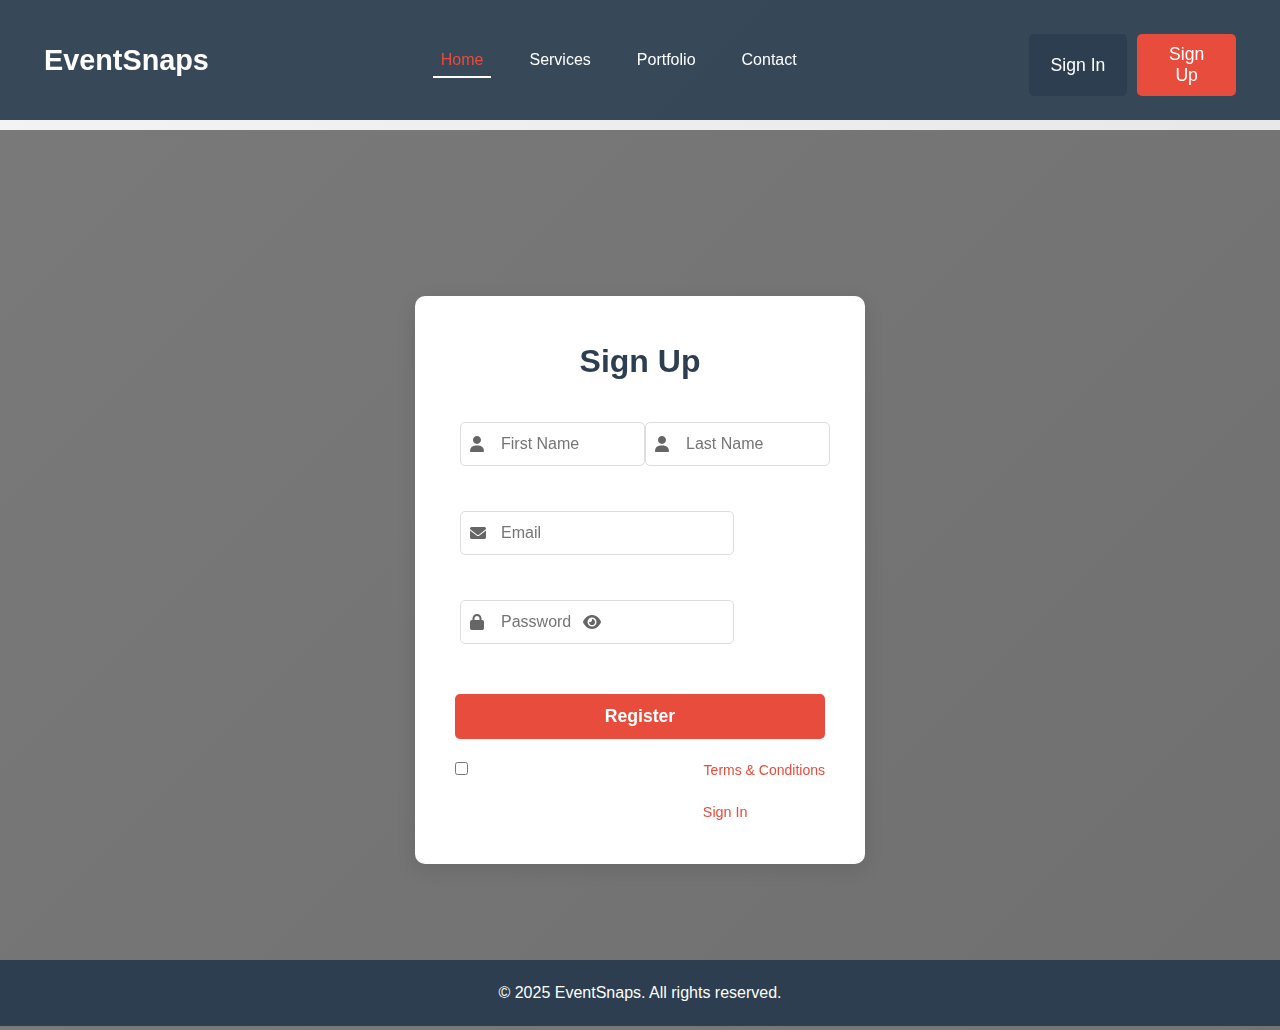
<file: index.html>
<!DOCTYPE html>
<html lang="en">
<head>
    <meta charset="UTF-8">
    <meta name="viewport" content="width=device-width, initial-scale=1.0">
    <title>EventSnaps - Sign Up</title>
    <link rel="stylesheet" href="style.css">
    <link rel="stylesheet" href="https://cdnjs.cloudflare.com/ajax/libs/font-awesome/6.0.0/css/all.min.css">
</head>
<body>
    <!-- Navigation -->
    <nav class="nav">
        <div class="nav-logo">EventSnaps</div>
        <div class="nav-menu">
            <ul>
                <li><a href="./home.html" class="link active">Home</a></li>
                <li><a href="#services" class="link">Services</a></li>
                <li><a href="#portfolio" class="link">Portfolio</a></li>
                <li><a href="#contact" class="link">Contact</a></li>
            </ul>
        </div>
        <div class="nav-button">
            <button class="btn sign-in"><a href="./sign-in.html">Sign In</a></button>
            <button class="btn sign-up"><a href="./signup.html">Sign Up</a></button>
        </div>
        <div class="menu-toggle">
            <i class="fas fa-bars"></i>
        </div>
    </nav>

    <!-- Signup Form -->
    <div class="wrapper">
        <div class="form-box animate-form">
            <h2>Sign Up</h2>
            <form id="signup-form">
                <div class="input-box">
                    <div class="input-group">
                        <i class="fas fa-user"></i>
                        <input type="text" placeholder="First Name" required>
                    </div>
                    <div class="input-group">
                        <i class="fas fa-user"></i>
                        <input type="text" placeholder="Last Name" required>
                    </div>
                </div>
                <div class="input-box">
                    <div class="input-group">
                        <i class="fas fa-envelope"></i>
                        <input type="email" placeholder="Email" required>
                    </div>
                </div>
                <div class="input-box">
                    <div class="input-group">
                        <i class="fas fa-lock"></i>
                        <input type="password" placeholder="Password" id="password" required>
                        <i class="fas fa-eye toggle-password" onclick="togglePassword()"></i>
                    </div>
                </div>
                <button type="submit" class="btn">Register</button>
                <div class="terms">
                    <label><input type="checkbox" name="remember"> Remember Me</label>
                    <a href="#">Terms & Conditions</a>
                </div>
                <p class="login-link">Already have an account? <a href="./sign-in.html">Sign In</a></p>
            </form>
        </div>
    </div>

    <!-- Footer -->
    <footer>
        <p>© 2025 EventSnaps. All rights reserved.</p>
    </footer>

    <script>
        // Password toggle visibility
        function togglePassword() {
            const password = document.getElementById('password');
            const toggleIcon = document.querySelector('.toggle-password');
            if (password.type === 'password') {
                password.type = 'text';
                toggleIcon.classList.replace('fa-eye', 'fa-eye-slash');
            } else {
                password.type = 'password';
                toggleIcon.classList.replace('fa-eye-slash', 'fa-eye');
            }
        }

        // Form submission (placeholder)
        document.getElementById('signup-form').addEventListener('submit', (e) => {
            e.preventDefault();
            alert('Registration successful! Please check your email for confirmation.');
        });

        // Mobile menu toggle
        const menuToggle = document.querySelector('.menu-toggle');
        const navMenu = document.querySelector('.nav-menu');
        menuToggle.addEventListener('click', () => {
            navMenu.classList.toggle('active');
        });
    </script>
</body>
</html>
</file>
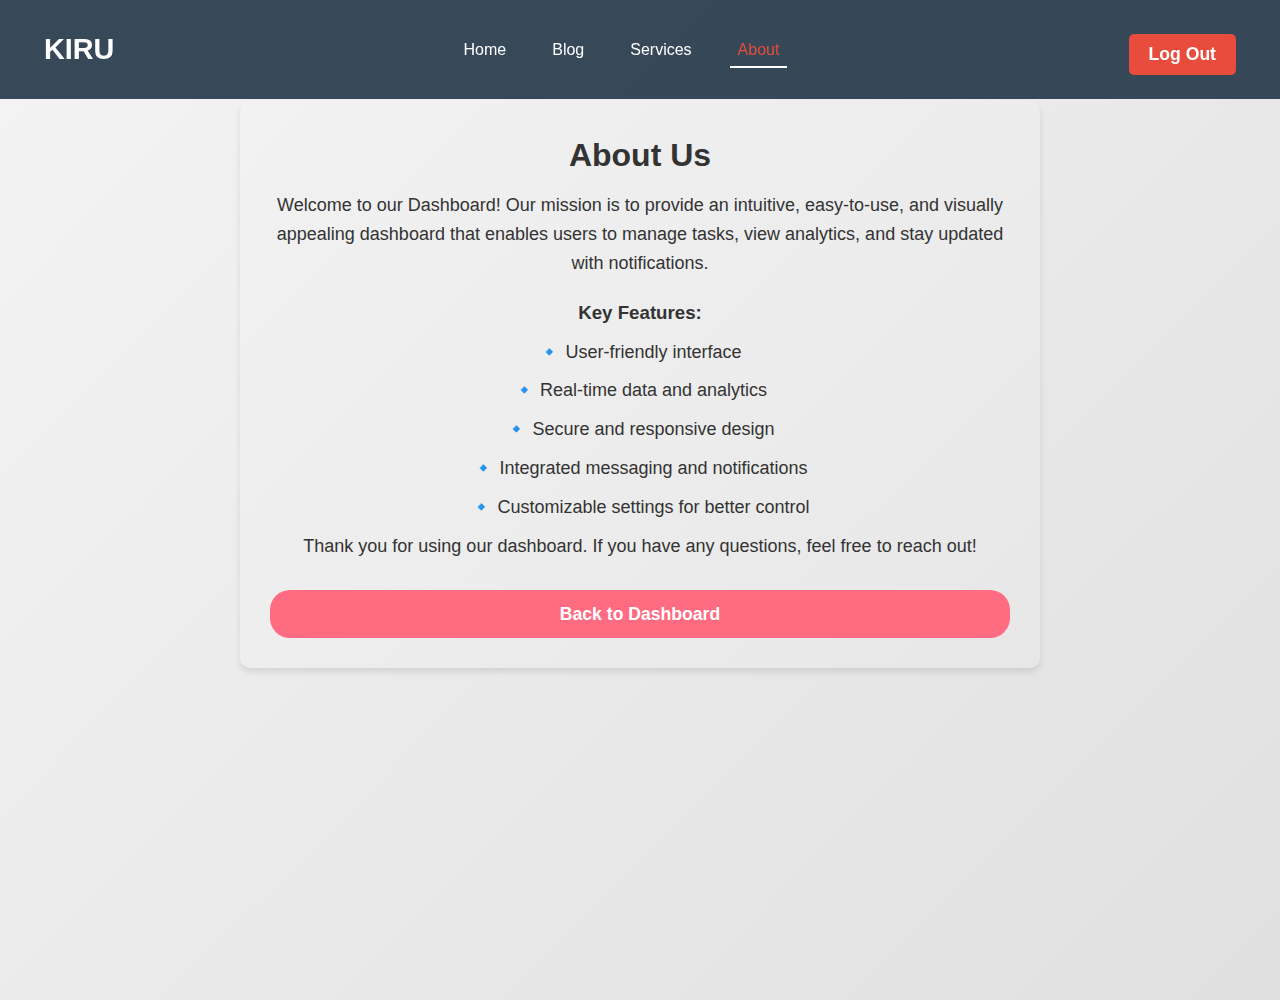
<file: about.html>
<!DOCTYPE html>
<html lang="en">
<head>
    <meta charset="UTF-8">
    <meta name="viewport" content="width=device-width, initial-scale=1.0">
    <title>About Us</title>
    <link rel="stylesheet" href="style.css">
</head>
<body>
    <!-- Navigation Bar -->
    <nav class="nav">
        <div class="nav-logo">KIRU</div>
        <div class="nav-menu">
            <ul>
                <li><a href="index.html" class="link">Home</a></li>
                <li><a href="blog.html" class="link">Blog</a></li>
                <li><a href="services.html" class="link">Services</a></li>
                <li><a href="about.html" class="link active">About</a></li>
            </ul>
        </div>
        <div class="nav-button">
            <button class="btn">Log Out</button>
        </div>
    </nav>

    <!-- About Content -->
    <div class="about-container">
        <h1>About Us</h1>
        <p>Welcome to our Dashboard! Our mission is to provide an intuitive, easy-to-use, and visually appealing dashboard that enables users to manage tasks, view analytics, and stay updated with notifications.</p>
        <h3>Key Features:</h3>
        <ul>
            <li>🔹 User-friendly interface</li>
            <li>🔹 Real-time data and analytics</li>
            <li>🔹 Secure and responsive design</li>
            <li>🔹 Integrated messaging and notifications</li>
            <li>🔹 Customizable settings for better control</li>
        </ul>
        <p>Thank you for using our dashboard. If you have any questions, feel free to reach out!</p>
        <a href="dashboard.html" class="btn">Back to Dashboard</a>
    </div>
</body>
</html>
</file>
<file: style.css>
/* Import Poppins Font */
@import url('https://fonts.googleapis.com/css2?family=Poppins:wght@400;500;600;700&display=swap');

* {
    margin: 0;
    padding: 0;
    box-sizing: border-box;
    font-family: 'Poppins', sans-serif;
}

/* Body Styling */
body {
    background: url('https://source.unsplash.com/random/1920x1080?landscape') no-repeat center center/cover;
    overflow: hidden;
}

/* Navigation Bar */
.nav {
    display: flex;
    justify-content: space-between;
    align-items: center;
    padding: 15px 50px;
    background: rgba(0, 0, 0, 0.5);
    position: fixed;
    width: 100%;
    top: 0;
    z-index: 100;
}

.nav-logo {
    font-size: 24px;
    color: white;
    font-weight: 700;
}

.nav-menu ul {
    display: flex;
    list-style: none;
}

.nav-menu ul li {
    margin: 0 15px;
}

.nav-menu ul li .link {
    text-decoration: none;
    color: white;
    font-weight: 500;
    padding: 8px;
}

.link:hover, .active {
    border-bottom: 2px solid white;
}

.nav-button .btn {
    padding: 10px 20px;
    border: none;
    background: white;
    color: black;
    font-weight: 600;
    border-radius: 20px;
    cursor: pointer;
}

/* Form Box Styling */
.wrapper {
    display: flex;
    justify-content: center;
    align-items: center;
    height: 100vh;
    background: rgba(0, 0, 0, 0.5);
    position: relative;
    top: 70px;
}

.form-box {
    background: rgba(255, 255, 255, 0.1);
    padding: 40px;
    border-radius: 10px;
    text-align: center;
    backdrop-filter: blur(10px);
    color: white;
    width: 400px;
}

.form-box h2 {
    font-size: 24px;
    font-weight: 600;
    margin-bottom: 20px;
}

/* Input Fields Styling */
.input-box {
    display: flex;
    justify-content: space-between;
    margin-bottom: 15px;
}

.input-box input {
    width: 100%;
    padding: 12px;
    border: none;
    border-radius: 8px;
    margin: 5px;
    font-size: 16px;
}

.btn {
    width: 100%;
    padding: 12px;
    background: white;
    color: black;
    font-size: 18px;
    font-weight: 600;
    border-radius: 25px;
    border: none;
    cursor: pointer;
    margin-top: 10px;
}

/* Terms & Conditions Section */
.terms {
    display: flex;
    justify-content: space-between;
    align-items: center;
    color: white;
    margin-top: 10px;
}

.terms label {
    font-size: 14px;
}

.terms a {
    font-size: 14px;
    color: white;
    text-decoration: none;
}

.terms a:hover {
    text-decoration: underline;
}
/* Importing Fonts */
@import url('https://fonts.googleapis.com/css2?family=Poppins:wght@400;500;600;700&display=swap');

/* Global Styles */
* {
    margin: 0;
    padding: 0;
    box-sizing: border-box;
    font-family: 'Poppins', sans-serif;
}

body {
    background: linear-gradient(135deg, #74b9ff, #a29bfe);
    color: #fff;
}

/* Navigation Bar */
.nav {
    display: flex;
    justify-content: space-between;
    align-items: center;
    padding: 15px 50px;
    background: rgba(0, 0, 0, 0.7);
    position: fixed;
    width: 100%;
    top: 0;
    z-index: 100;
}

.nav-logo {
    font-size: 24px;
    font-weight: 700;
    color: #fff;
}

.nav-menu ul {
    display: flex;
    list-style: none;
}

.nav-menu ul li {
    margin: 0 15px;
}

.nav-menu ul li .link {
    color: #fff;
    font-weight: 500;
    text-decoration: none;
    padding: 8px;
}

.link:hover, .active {
    border-bottom: 2px solid #fff;
}

.nav-button .btn {
    padding: 10px 20px;
    background: #ff6b81;
    color: white;
    font-weight: 600;
    border: none;
    border-radius: 20px;
    cursor: pointer;
}

/* Dashboard Layout */
.dashboard-wrapper {
    display: flex;
    margin-top: 80px;
    height: 100vh;
    overflow: hidden;
}

/* Sidebar */
.sidebar {
    width: 250px;
    background: rgba(0, 0, 0, 0.8);
    color: #fff;
    padding: 20px;
    border-radius: 10px;
    margin: 20px;
    box-shadow: 0 4px 6px rgba(0, 0, 0, 0.2);
}

.profile {
    text-align: center;
    margin-bottom: 20px;
}

.profile img {
    width: 100px;
    height: 100px;
    border-radius: 50%;
    margin-bottom: 10px;
}

.profile h3 {
    font-size: 18px;
    margin-bottom: 5px;
}

.profile p {
    font-size: 14px;
    color: #aaa;
}

.sidebar ul {
    list-style: none;
}

.sidebar ul li {
    margin: 15px 0;
}

.sidebar ul li a {
    text-decoration: none;
    color: #fff;
    font-size: 16px;
    display: flex;
    align-items: center;
}

.sidebar ul li a i {
    margin-right: 10px;
}

.sidebar ul li a:hover {
    color: #ff6b81;
}

/* Main Content Area */
.main-content {
    flex: 1;
    padding: 40px;
    background: rgba(255, 255, 255, 0.1);
    border-radius: 10px;
    margin: 20px;
    box-shadow: 0 4px 6px rgba(0, 0, 0, 0.2);
}

.main-content h2 {
    font-size: 28px;
    font-weight: 600;
    margin-bottom: 30px;
}

.stats {
    display: flex;
    justify-content: space-between;
    margin-bottom: 30px;
}

.stat-box {
    background: rgba(255, 255, 255, 0.2);
    width: 30%;
    padding: 20px;
    border-radius: 10px;
    text-align: center;
    box-shadow: 0 4px 6px rgba(0, 0, 0, 0.1);
}

.stat-box i {
    font-size: 30px;
    margin-bottom: 10px;
}

.stat-box h3 {
    font-size: 24px;
    margin-bottom: 5px;
}

.stat-box p {
    font-size: 16px;
}

/* Recent Activity Section */
.recent-activity {
    background: rgba(255, 255, 255, 0.2);
    padding: 20px;
    border-radius: 10px;
    margin-top: 20px;
    box-shadow: 0 4px 6px rgba(0, 0, 0, 0.1);
}

.recent-activity h3 {
    font-size: 20px;
    margin-bottom: 15px;
}

.recent-activity ul {
    list-style: none;
}

.recent-activity ul li {
    margin: 10px 0;
    font-size: 16px;
}

.recent-activity ul li i {
    margin-right: 10px;
}

.recent-activity ul li:hover {
    color: #ff6b81;
}

/* Hover effects and transitions */
.sidebar ul li a:hover, .stat-box:hover, .recent-activity ul li:hover {
    transform: scale(1.05);
    transition: 0.3s ease-in-out;
}
/* About Section */
.about-section {
    background: rgba(255, 255, 255, 0.2);
    padding: 20px;
    border-radius: 10px;
    margin-top: 20px;
    box-shadow: 0 4px 6px rgba(0, 0, 0, 0.1);
}

.about-section h3 {
    font-size: 20px;
    margin-bottom: 15px;
}

.about-section p {
    font-size: 16px;
    line-height: 1.5;
    color: #eee;
}

.about-section .btn {
    display: inline-block;
    background: #ff6b81;
    color: white;
    padding: 10px 20px;
    border-radius: 20px;
    text-decoration: none;
    margin-top: 10px;
}

.about-section .btn:hover {
    background: #ff4757;
}

/* About Page */
.about-container {
    max-width: 800px;
    margin: 100px auto;
    text-align: center;
    background: rgba(255, 255, 255, 0.1);
    padding: 30px;
    border-radius: 10px;
    box-shadow: 0 4px 6px rgba(0, 0, 0, 0.1);
}

.about-container h1 {
    font-size: 32px;
    margin-bottom: 10px;
}

.about-container p {
    font-size: 18px;
    margin-bottom: 20px;
}

.about-container ul {
    list-style: none;
    padding: 0;
}

.about-container ul li {
    font-size: 18px;
    margin: 10px 0;
}

.about-container .btn {
    display: inline-block;
    padding: 10px 20px;
    background: #ff6b81;
    color: white;
    border-radius: 20px;
    text-decoration: none;
}

.about-container .btn:hover {
    background: #ff4757;
}
* {
    margin: 0;
    padding: 0;
    box-sizing: border-box;
    font-family: Arial, sans-serif;
}

body {
    background-color: #f9f9f9;
    color: #333;
    line-height: 1.6;
    overflow-x: hidden;
}

/* Navigation */
.navbar {
    background: rgba(44, 62, 80, 0.95);
    padding: 1.5rem;
    position: fixed;
    width: 100%;
    top: 0;
    z-index: 1000;
    transition: all 0.3s ease;
}

.navbar .container {
    max-width: 1300px;
    margin: 0 auto;
    display: flex;
    justify-content: space-between;
    align-items: center;
}

.navbar a {
    color: white;
    text-decoration: none;
    margin: 0 20px;
    font-weight: 500;
    transition: color 0.3s;
}

.navbar a:hover {
    color: #e74c3c;
}

.logo {
    font-size: 1.8rem;
    font-weight: 700;
}

.menu-toggle {
    display: none;
    color: white;
    font-size: 1.5rem;
    cursor: pointer;
}

/* Hero Section */
.hero {
    height: 100vh;
    background: linear-gradient(rgba(0,0,0,0.6), rgba(0,0,0,0.6)), 
                url('https://source.unsplash.com/random/1920x1080/?photography') center/cover;
    display: flex;
    align-items: center;
    text-align: center;
    color: white;
}

.hero-content {
    max-width: 900px;
    margin: 0 auto;
    padding: 20px;
}

.hero h1 {
    font-size: 4rem;
    margin-bottom: 1.5rem;
}

.cta-button {
    display: inline-block;
    padding: 15px 40px;
    background-color: #e74c3c;
    color: white;
    text-decoration: none;
    border-radius: 50px;
    margin-top: 25px;
    font-weight: 600;
    transition: all 0.3s ease;
}

.cta-button:hover {
    background-color: #c0392b;
    transform: scale(1.05);
}

/* Services Section */
.services {
    padding: 80px 20px;
    max-width: 1300px;
    margin: 0 auto;
}

.services h2, .portfolio h2 {
    text-align: center;
    margin-bottom: 50px;
    font-size: 2.8rem;
    color: #2c3e50;
}

.service-grid, .portfolio-grid {
    display: grid;
    grid-template-columns: repeat(auto-fit, minmax(300px, 1fr));
    gap: 40px;
}

.service-card {
    background: white;
    padding: 30px;
    border-radius: 10px;
    box-shadow: 0 5px 15px rgba(0,0,0,0.1);
    text-align: center;
    transition: transform 0.3s ease;
}

.service-card:hover {
    transform: translateY(-10px);
}

.service-card i {
    font-size: 2.5rem;
    color: #e74c3c;
    margin-bottom: 20px;
}

/* Portfolio Section */
.portfolio {
    padding: 80px 20px;
    background: #f4f4f4;
    max-width: 1300px;
    margin: 0 auto;
}

.portfolio-item img {
    width: 100%;
    border-radius: 10px;
    transition: transform 0.3s ease;
}

.portfolio-item:hover img {
    transform: scale(1.03);
}

/* Modal */
.modal {
    display: none;
    position: fixed;
    top: 0;
    left: 0;
    width: 100%;
    height: 100%;
    background: rgba(0,0,0,0.7);
    z-index: 2000;
}

.modal-content {
    background: white;
    max-width: 500px;
    margin: 50px auto;
    padding: 30px;
    border-radius: 10px;
    position: relative;
    animation: slideIn 0.3s ease;
}

.close-modal {
    position: absolute;
    top: 15px;
    right: 20px;
    font-size: 1.5rem;
    cursor: pointer;
}

#booking-form input, #booking-form select, #booking-form textarea {
    width: 100%;
    padding: 12px;
    margin: 10px 0;
    border: 1px solid #ddd;
    border-radius: 5px;
}

/* Animations */
@keyframes slideIn {
    from { transform: translateY(-50px); opacity: 0; }
    to { transform: translateY(0); opacity: 1; }
}

.animate-text { animation: fadeIn 1s ease; }
.delay-1 { animation-delay: 0.3s; }
.delay-2 { animation-delay: 0.6s; }
.animate-card { animation: slideUp 0.8s ease; }

@keyframes fadeIn {
    from { opacity: 0; }
    to { opacity: 1; }
}

@keyframes slideUp {
    from { transform: translateY(30px); opacity: 0; }
    to { transform: translateY(0); opacity: 1; }
}

/* Footer */
footer {
    background: #2c3e50;
    color: white;
    padding: 40px 20px;
    text-align: center;
}

.footer-content {
    max-width: 1300px;
    margin: 0 auto;
}

.social-links a {
    color: white;
    margin: 0 15px;
    font-size: 1.5rem;
    transition: color 0.3s;
}

.social-links a:hover {
    color: #e74c3c;
}

/* Responsive */
@media (max-width: 768px) {
    .hero h1 { font-size: 2.5rem; }
    .navbar .container { flex-wrap: wrap; }
    .nav-links { display: none; width: 100%; text-align: center; padding: 20px 0; }
    .nav-links.active { display: block; }
    .menu-toggle { display: block; }
    .modal-content { margin: 20px; }
}
* {
    margin: 0;
    padding: 0;
    box-sizing: border-box;
    font-family: Arial, sans-serif;
}

body {
    background: linear-gradient(135deg, #f4f4f4, #e0e0e0);
    min-height: 100vh;
    color: #333;
}

/* Navigation */
.nav {
    background: rgba(44, 62, 80, 0.95);
    padding: 1.5rem;
    position: fixed;
    width: 100%;
    top: 0;
    z-index: 1000;
    display: flex;
    justify-content: space-between;
    align-items: center;
}

.nav-logo {
    color: white;
    font-size: 1.8rem;
    font-weight: 700;
    margin-left: 20px;
}

.nav-menu ul {
    display: flex;
    list-style: none;
}

.nav-menu .link {
    color: white;
    text-decoration: none;
    padding: 10px 20px;
    transition: color 0.3s;
}

.nav-menu .link:hover, .nav-menu .link.active {
    color: #e74c3c;
}

.nav-button {
    display: flex;
    gap: 10px;
    margin-right: 20px;
}

.nav-button .btn {
    background: #e74c3c;
    border: none;
    padding: 10px 20px;
    border-radius: 5px;
    cursor: pointer;
    transition: background 0.3s;
}

.nav-button .sign-in {
    background: #2c3e50;
}

.nav-button .sign-up {
    background: #e74c3c;
}

.nav-button .btn:hover {
    background: #c0392b;
}

.nav-button .sign-in:hover {
    background: #34495e;
}

.nav-button .btn a {
    color: white;
    text-decoration: none;
    font-weight: 500;
}

.menu-toggle {
    display: none;
    color: white;
    font-size: 1.5rem;
    margin-right: 20px;
    cursor: pointer;
}

/* Form Wrapper */
.wrapper {
    display: flex;
    justify-content: center;
    align-items: center;
    min-height: calc(100vh - 60px);
    margin-top: 60px;
}

.form-box {
    background: white;
    padding: 40px;
    border-radius: 10px;
    box-shadow: 0 5px 20px rgba(0,0,0,0.1);
    width: 100%;
    max-width: 450px;
}

.form-box h2 {
    text-align: center;
    margin-bottom: 30px;
    color: #2c3e50;
    font-size: 2rem;
}

.input-box {
    margin-bottom: 20px;
}

.input-group {
    position: relative;
    margin-bottom: 15px;
}

.input-group i {
    position: absolute;
    left: 15px;
    top: 50%;
    transform: translateY(-50%);
    color: #666;
}

.input-group input {
    width: 100%;
    padding: 12px 15px 12px 40px;
    border: 1px solid #ddd;
    border-radius: 5px;
    font-size: 1rem;
    transition: border-color 0.3s;
}

.input-group input:focus {
    outline: none;
    border-color: #e74c3c;
}

.toggle-password {
    right: 15px;
    left: auto;
    cursor: pointer;
}

.btn {
    width: 100%;
    padding: 12px;
    background: #e74c3c;
    border: none;
    border-radius: 5px;
    color: white;
    font-size: 1.1rem;
    cursor: pointer;
    transition: background 0.3s;
}

.btn:hover {
    background: #c0392b;
}

.terms {
    display: flex;
    justify-content: space-between;
    align-items: center;
    margin-top: 20px;
    font-size: 0.9rem;
}

.terms a {
    color: #e74c3c;
    text-decoration: none;
}

.login-link {
    text-align: center;
    margin-top: 20px;
    font-size: 0.9rem;
}

.login-link a {
    color: #e74c3c;
    text-decoration: none;
}

/* Footer */
footer {
    background: #2c3e50;
    color: white;
    text-align: center;
    padding: 20px;
    position: relative;
    bottom: 0;
    width: 100%;
}

/* Animations */
.animate-form {
    animation: slideIn 0.5s ease;
}

@keyframes slideIn {
    from { transform: translateY(-50px); opacity: 0; }
    to { transform: translateY(0); opacity: 1; }
}

/* Responsive */
@media (max-width: 768px) {
    .nav {
        flex-wrap: wrap;
        padding: 1rem;
    }
    
    .nav-menu {
        width: 100%;
        display: none;
    }
    
    .nav-menu.active {
        display: block;
    }
    
    .nav-menu ul {
        flex-direction: column;
        text-align: center;
    }
    
    .nav-menu .link {
        display: block;
        padding: 15px;
    }
    
    .menu-toggle {
        display: block;
    }
    
    .nav-button {
        width: 100%;
        justify-content: center;
        margin: 15px 0 0 0;
        gap: 15px;
    }
    
    .form-box {
        margin: 20px;
        padding: 30px;
    }
}
</file>
